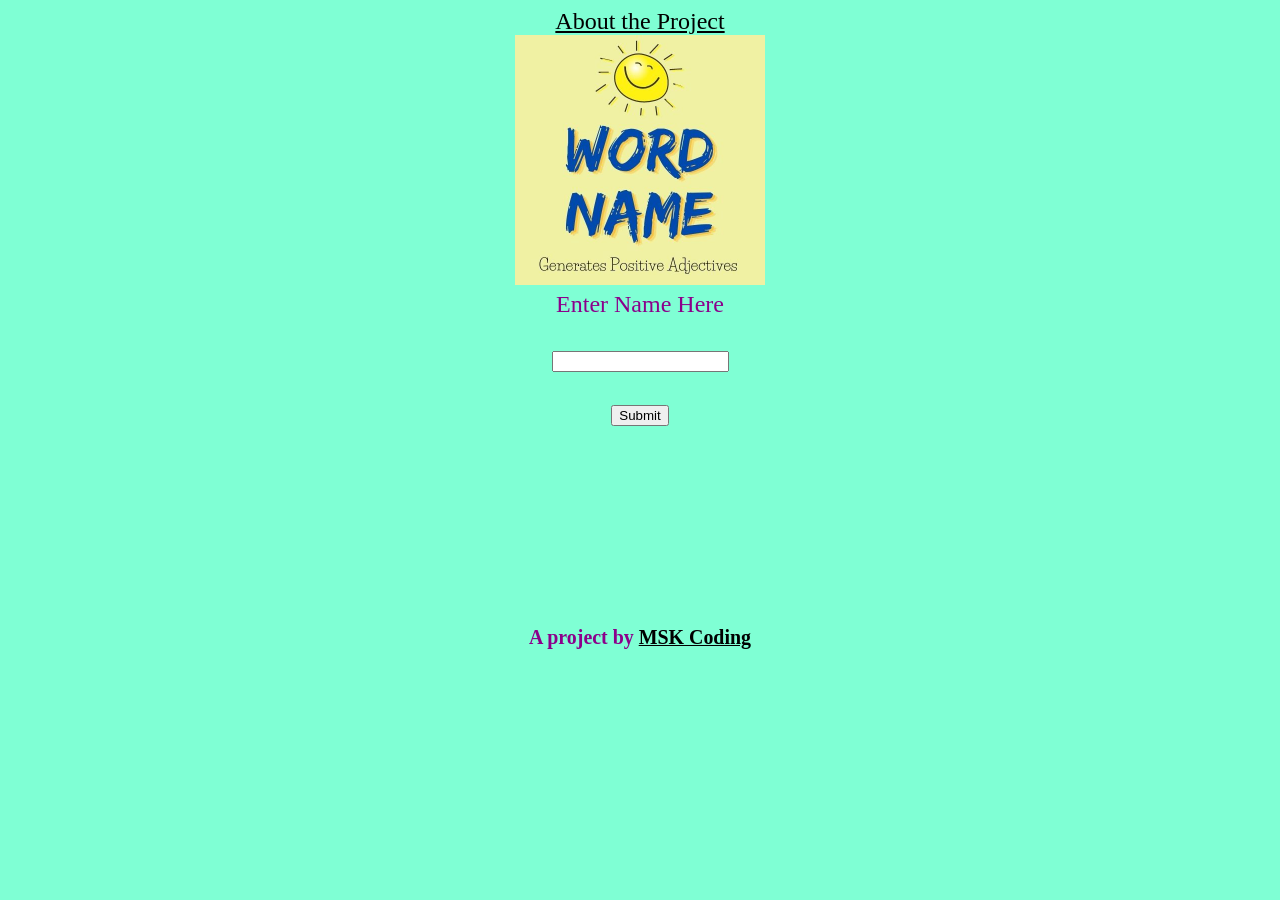
<file: index.html>
<!DOCTYPE html>
<html>

<head>
	<meta charset="utf-8">
	<meta name="viewport" content="width=device-width">
	<title>WordName</title>
	<link href="style.css" rel="stylesheet" type="text/css" />
</head>

<body>
	<script src="script.js"></script>
	<a href="/about.html">About the Project</a><br>
	<img src="/wordname.jpg" width="250" height="250">
	<form onSubmit="return false;">
		<label for="WordName">
			Enter Name Here
		</label>
		<br><br>
		<input type="text" id="WordName" name="WordName">
		<br><br>
		<input onclick="NameWord()" type="submit" value="Submit">
	</form>
	<br><br><br><br><h1 id="nameis"></h1><br>
	<h2 id="Output" class="Output"></h2>
	<h5>A project by <a href="https://www.youtube.com/channel/UCagU2J6aaDelHuccQbYddAg">MSK Coding</a></h5>
  </body>
</html>
</file>
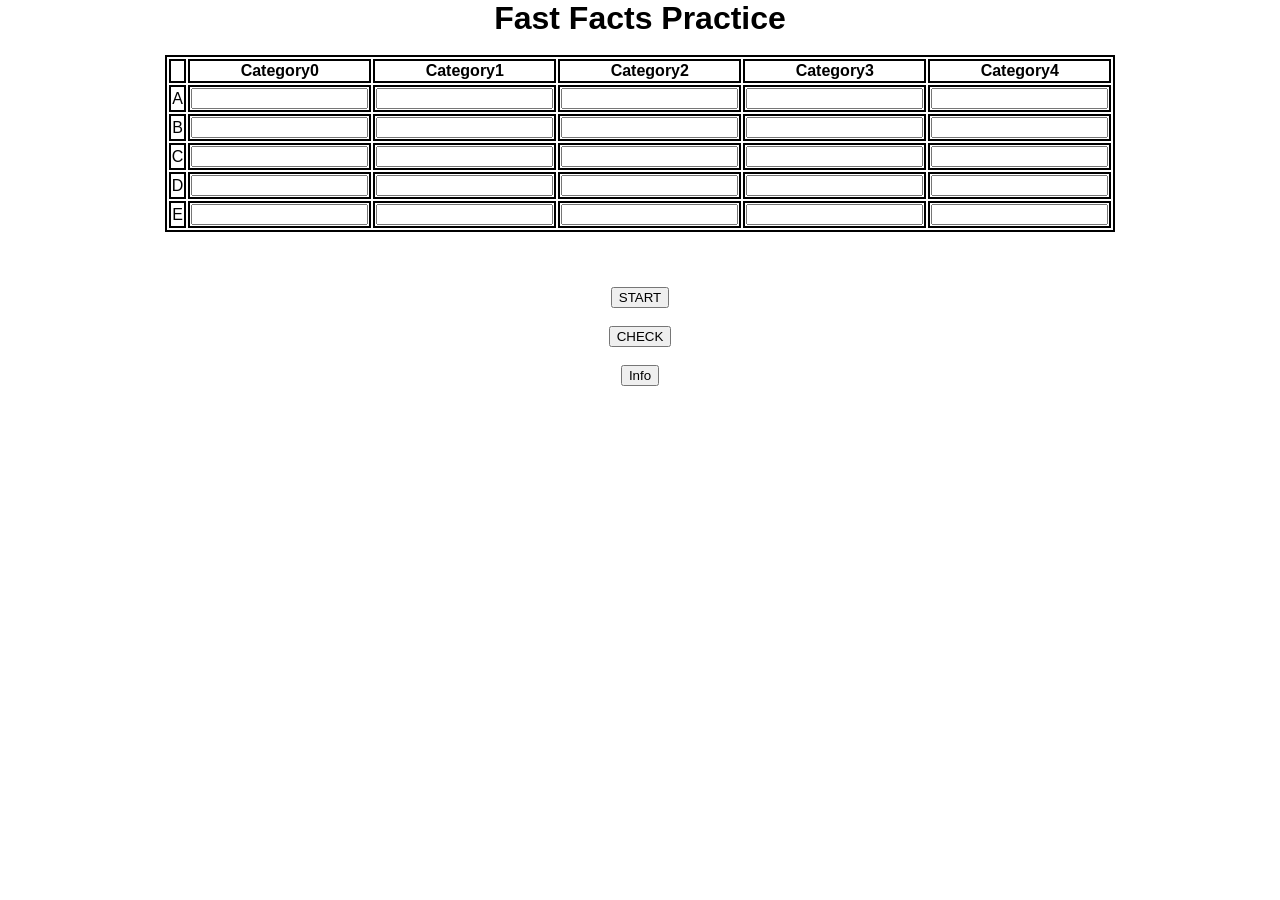
<file: projects/fastfacts/index.html>
<!DOCTYPE html>
<html>

<head>
  <meta charset="utf-8">
  <meta name="viewport" content="width=device-width">
  <title>replit</title>
  <link href="style.css" rel="stylesheet" type="text/css" />
</head>

<body>
  <h1>Fast Facts Practice</h1>
  <br>
  <table>
    <tr>
      <th class="tableheader"></th>
      <th id="category0" class="tableheader">Category0</th>
      <th id="category1" class="tableheader">Category1</th>
      <th id="category2" class="tableheader">Category2</th>
      <th id="category3" class="tableheader">Category3</th>
      <th id="category4" class="tableheader">Category4</th>
    </tr>
    <tr>
      <td class="letter">A</td>
      <td class="fillout"><input type=text id="text11"></input></td>
      <td class="fillout"><input type=text id="text12"></input></td>
      <td class="fillout"><input type=text id="text13"></input></td>
      <td class="fillout"><input type=text id="text14"></input></td>
      <td class="fillout"><input type=text id="text15"></input></td>
    </tr>
    <tr>
      <td class="letter">B</td>
      <td class="fillout"><input type=text id="text21"></input></td>
      <td class="fillout"><input type=text id="text22"></input></td>
      <td class="fillout"><input type=text id="text23"></input></td>
      <td class="fillout"><input type=text id="text24"></input></td>
      <td class="fillout"><input type=text id="text25"></input></td>
    </tr>
    <tr>
      <td class="letter">C</td>
      <td class="fillout"><input type=text id="text31"></input></td>
      <td class="fillout"><input type=text id="text32"></input></td>
      <td class="fillout"><input type=text id="text33"></input></td>
      <td class="fillout"><input type=text id="text34"></input></td>
      <td class="fillout"><input type=text id="text35"></input></td>
    </tr>
    <tr>
      <td class="letter">D</td>
      <td class="fillout"><input type=text id="text41"></input></td>
      <td class="fillout"><input type=text id="text42"></input></td>
      <td class="fillout"><input type=text id="text43"></input></td>
      <td class="fillout"><input type=text id="text44"></input></td>
      <td class="fillout"><input type=text id="text45"></input></td>
    </tr>
    <tr>
      <td class="letter">E</td>
      <td class="fillout"><input type=text id="text51"></input></td>
      <td class="fillout"><input type=text id="text52"></input></td>
      <td class="fillout"><input type=text id="text53"></input></td>
      <td class="fillout"><input type=text id="text53"></input></td>
      <td class="fillout"><input type=text id="text55"></input></td>
    </tr>
  </table>
  <br>
  <br>
  <h3 id="status">
  </h3>
  <button type="button" onclick="FastFacts()" id="start">START</button>
  <br>
  <br>
  <button type='button' onclick="Check()" id="check">CHECK</button>
  <br>
  <br>
  <button onclick="window.location.href = 'info.html';">Info</button>
  <h3 id="time"></h3>
  <script src="https://ajax.googleapis.com/ajax/libs/jquery/3.6.4/jquery.min.js"></script>
  <script type="application/json" src="answers.json"></script>
  <script src="script.js"></script>
</body>

</html>
</file>
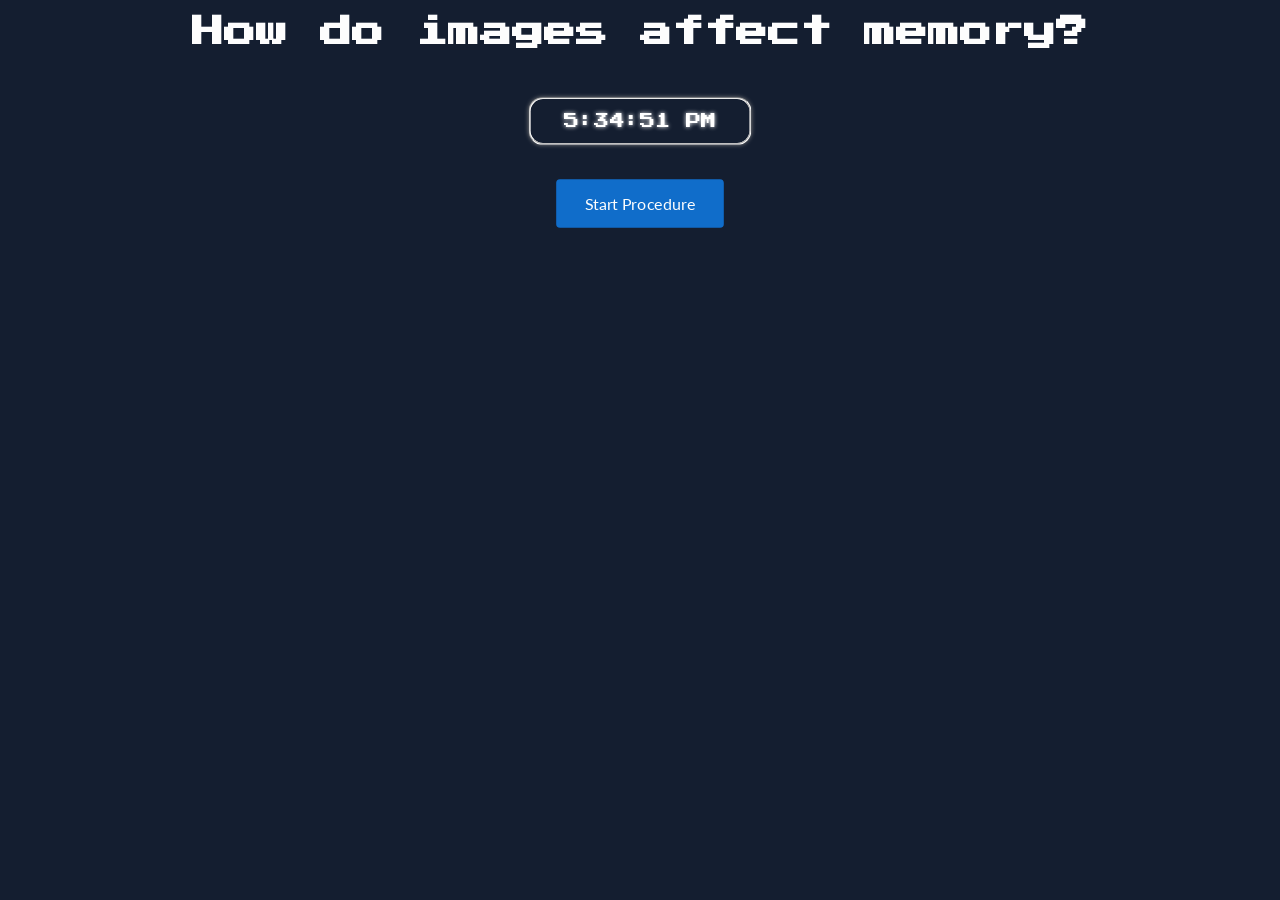
<file: projects/scienceexperiment/index.html>
<!DOCTYPE html>
<html>
  <head>
    <meta charset="utf-8">
    <meta name="viewport" content="width=device-width">
    <title>MD Coding</title>
    <link href="style.css" rel="stylesheet" type="text/css" id="style" />
  </head>
  <body>
      <h1>How do images affect memory?</h1>
      <br>
      <br>
	  <p class="clock"id="demo"></p>
      <br>
      <br>
      <button type="button" onclick="Procedure()" class="darkmode">Start Procedure</button>
	<script src="script.js"></script>
  <br>
  <br>
  </body>

<script>
setInterval(myTimer, 0);

function myTimer() {
  const d = new Date();
  document.getElementById("demo").innerHTML = d.toLocaleTimeString();
}
</script>

</html>
</file>
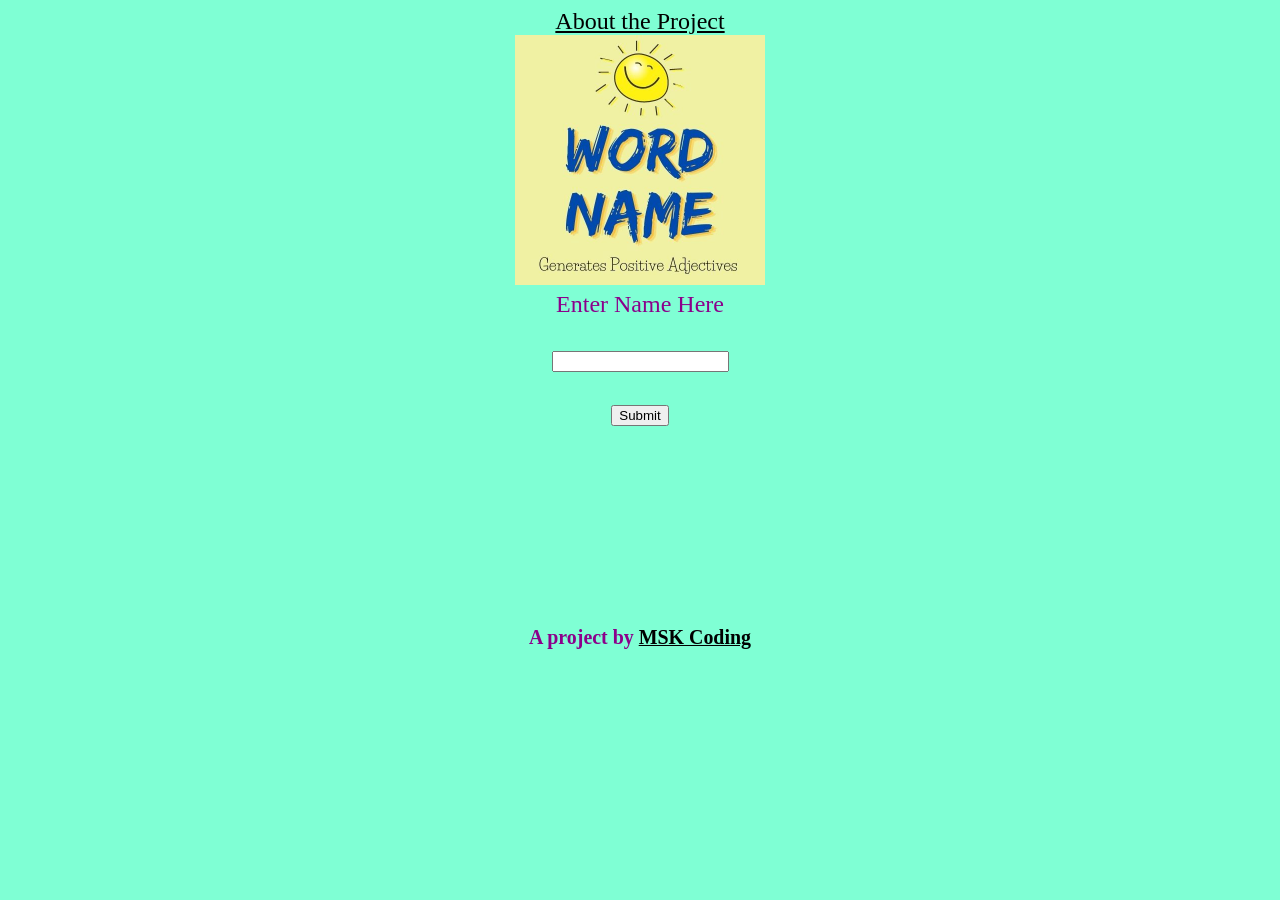
<file: projects/wordname/index.html>
<!DOCTYPE html>
<html>

<head>
	<meta charset="utf-8">
	<meta name="viewport" content="width=device-width">
	<title>WordName</title>
	<link href="style.css" rel="stylesheet" type="text/css" />
</head>

<body>
	<script src="script.js"></script>
	<a href="about.html">About the Project</a><br>
	<img src="wordname.jpg" width="250" height="250">
	<form onSubmit="return false;">
		<label for="WordName">
			Enter Name Here
		</label>
		<br><br>
		<input type="text" id="WordName" name="WordName">
		<br><br>
		<input onclick="NameWord()" type="submit" value="Submit">
	</form>
	<br><br><br><br><h1 id="nameis"></h1><br>
	<h2 id="Output" class="Output"></h2>
	<h5>A project by <a href="https://www.youtube.com/channel/UCagU2J6aaDelHuccQbYddAg">MSK Coding</a></h5>
  </body>
</html>
</file>
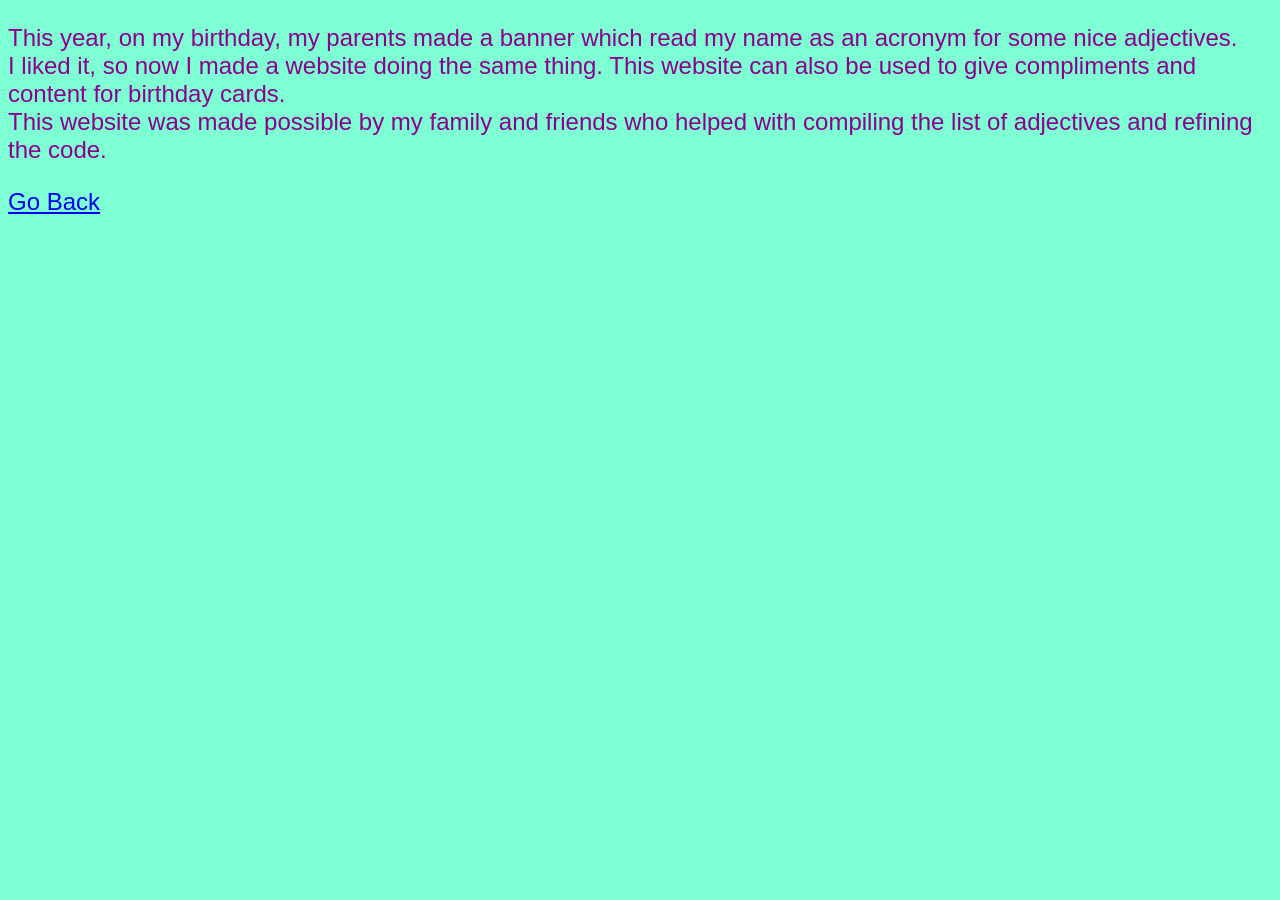
<file: about.html>
<!DOCTYPE html>
<head><link href="about.css" rel="stylesheet" type="text/css" /></head>
<title>About</title>
<body>
	<p>
		This year, on my birthday, my parents made a banner which read my name as an acronym for some nice adjectives.<br> I liked it, so now I made a website doing the same thing. This website can also be used to give compliments and content for birthday cards.<br>This website was made possible by my family and friends who helped with compiling the list of adjectives and refining the code.
	</p>
	<a href="/index.html">Go Back</a>
</body>
</file>
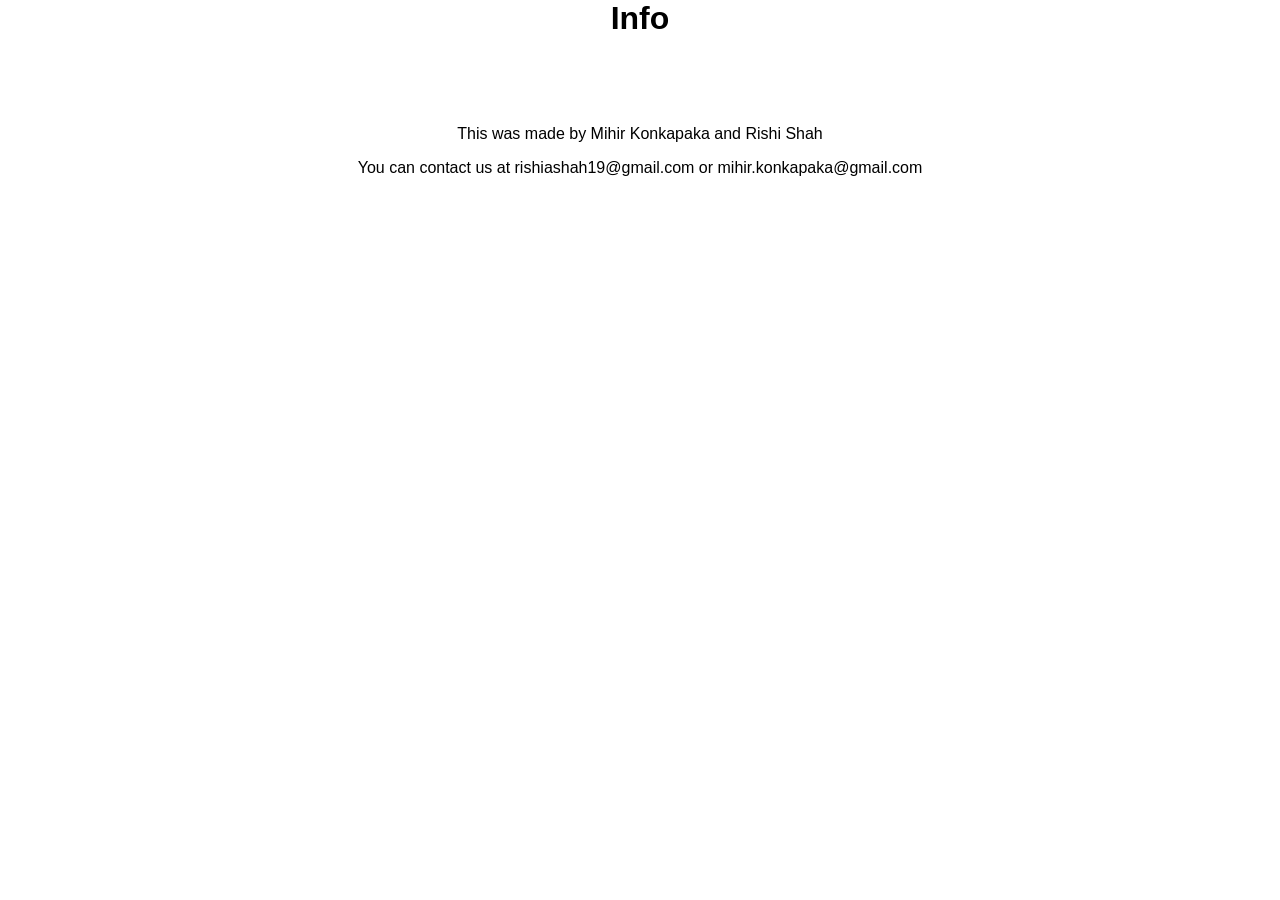
<file: projects/fastfacts/info.html>
<!DOCTYPE html>
<html>

<head>
  <title>Fast Facts</title>
  <link href="style.css" rel="stylesheet" type="text/css" />
</head>

<body>
  <h1>Info</h1>
  <br>
  <br>
  <br>
  <br>
  <p>This was made by Mihir Konkapaka and Rishi Shah</p>
  <p>You can contact us at rishiashah19@gmail.com or mihir.konkapaka@gmail.com</p>
</body>

</html>
</file>
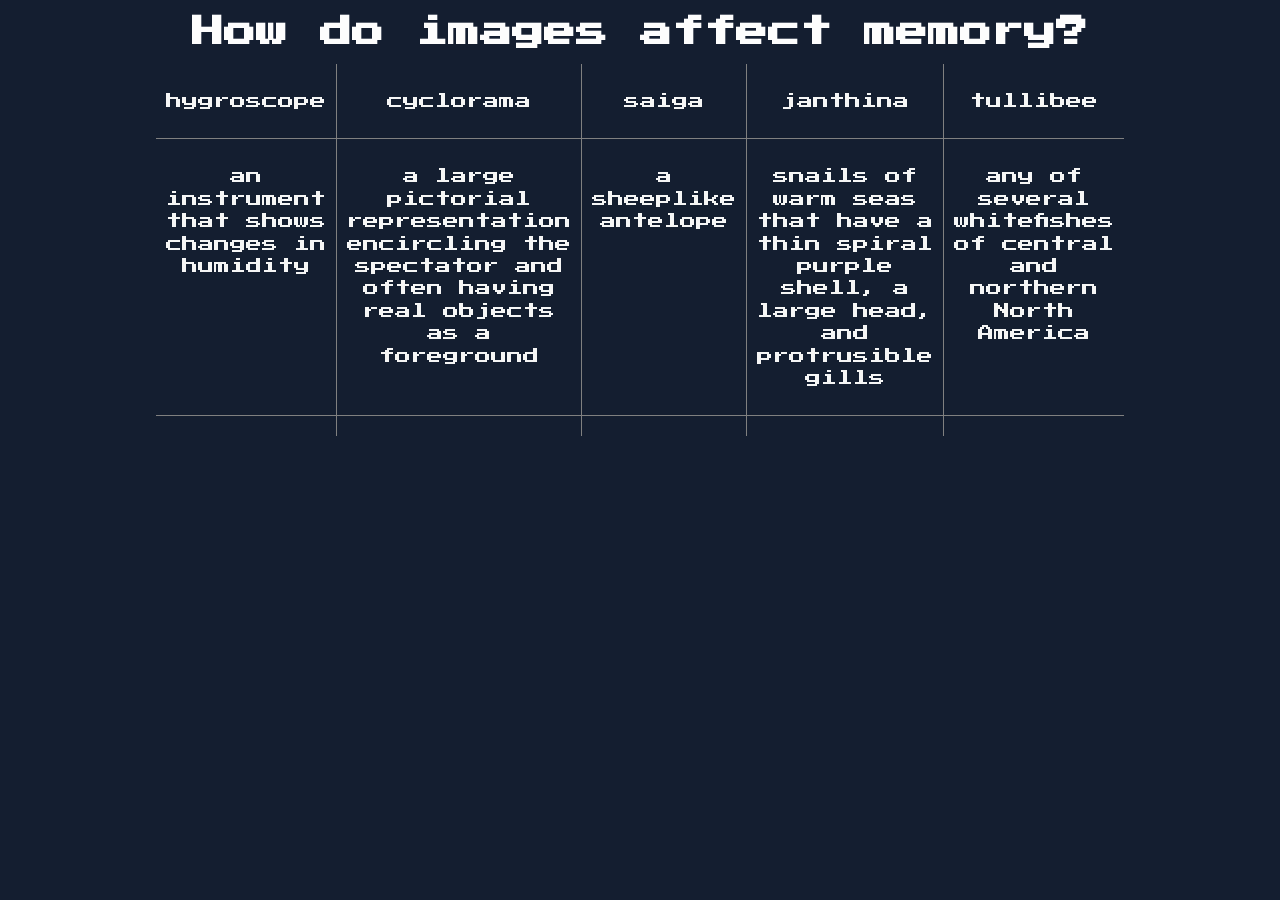
<file: projects/scienceexperiment/procedure.html>
<!DOCTYPE html>
<html>
  <head>
    <meta charset="utf-8">
    <meta name="viewport" content="width=device-width">
    <title>MD Coding</title>
    <link href="style.css" rel="stylesheet" type="text/css" id="style" />
  </head>
  <body>
      <h1>How do images affect memory?</h1>
<table rules=all id = "wordtable">
  <tr>
    <td><p id="Word1"></p></td>
    <td><p id="Word2"></p></td>
    <td><p id="Word3"></p></td>
    <td><p id="Word4"></p></td>
    <td><p id="Word5"></p></td>
  </tr>
  <tr>
    <td><p id="def1"></p></td>
    <td><p id="def2"></p></td>
    <td><p id="def3"></p></td>
    <td><p id="def4"></p></td>
    <td><p id="def5"></p></td>
  </tr>
  <tr>
    <td><img id="img1" width=300 height=600></img></td>
    <td><img id="img2" height=300></img></td>
    <td><img id="img3" width=300 height=600></img></td>
    <td><img id="img4" width=300 height=600></img></td>
    <td><img id="img5" width=300 height=600></img></td>
  </tr>
</table>
      <button onclick="" id="nextbutton"></button>
      <script src="procedure.js"></script>
  </body>

</html>
</file>
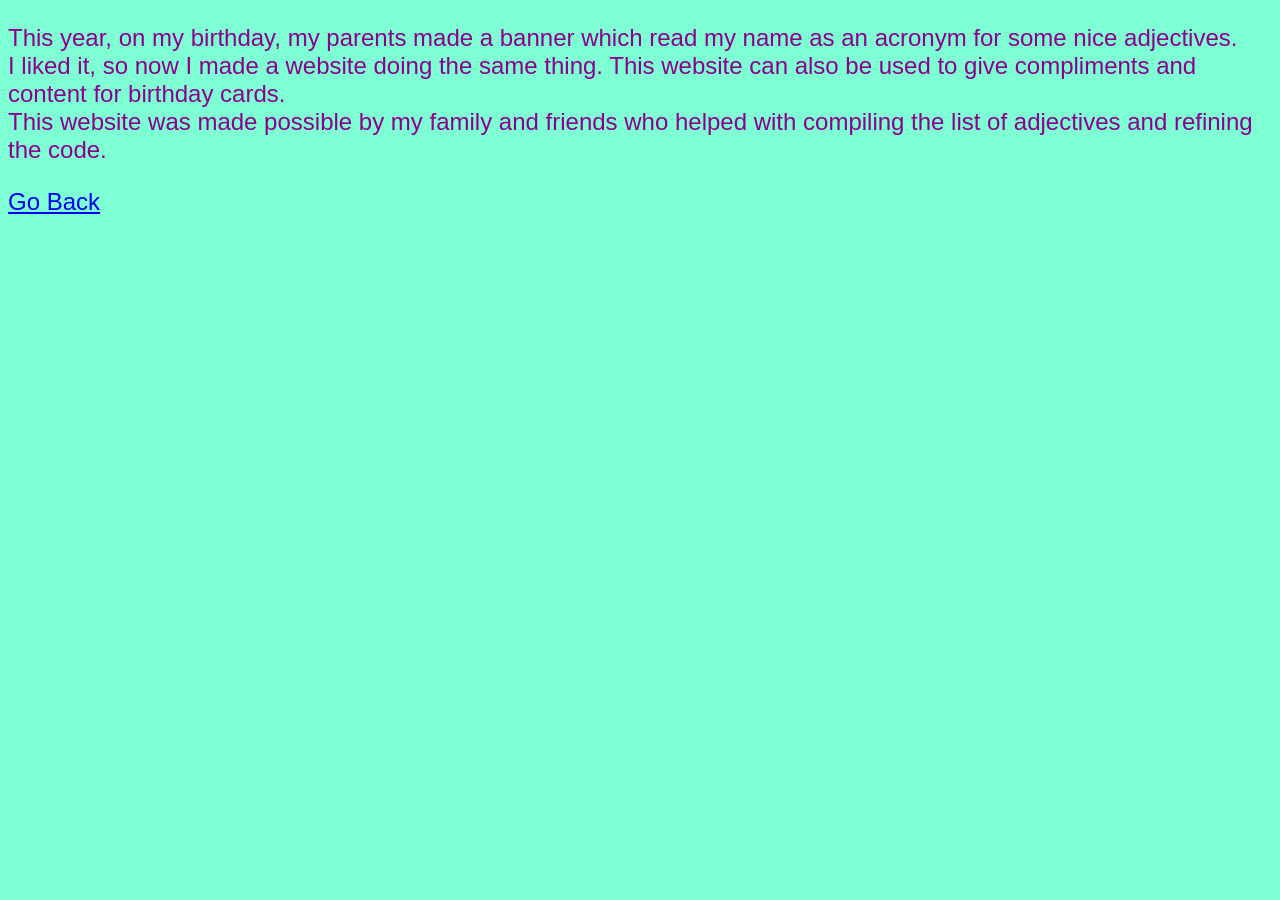
<file: projects/wordname/about.html>
<!DOCTYPE html>
<head><link href="about.css" rel="stylesheet" type="text/css" /></head>
<title>About</title>
<body>
	<p>
		This year, on my birthday, my parents made a banner which read my name as an acronym for some nice adjectives.<br> I liked it, so now I made a website doing the same thing. This website can also be used to give compliments and content for birthday cards.<br>This website was made possible by my family and friends who helped with compiling the list of adjectives and refining the code.
	</p>
	<a href="index.html">Go Back</a>
</body>
</file>
<file: style.css>
body{
	text-align: center;
	background-color: aquamarine;
	color:  darkmagenta;
	font-family:  Georgia, 'Times New Roman', Times, serif;
	font-size:  150%;
}
h2{
	text-align: left;
	width: 10%;
	margin: auto;
}
a{
	color:black;
	text-align: left;
}
img{
	position: relative;
}
</file>
<file: projects/fastfacts/style.css>
html, body {
    height: 100%;
    width: 100%;
    margin: auto;
    text-align: center;
    font-family: 'Trebuchet MS', sans-serif;
}

table,tr, td, th {
    margin-left: auto;
    margin-right: auto;
    border: 2px solid black;
    border-collapse: seperate;
    text-align: center;
}



h3 {
  color: 'black';
}

h1 {
    margin: auto;
}
</file>
<file: projects/scienceexperiment/style.css>
@import url("https://fonts.googleapis.com/css2?family=Limelight&display=swap");
@import url("https://fonts.googleapis.com/css2?family=Press+Start+2P&display=swap");
@import url("https://fonts.googleapis.com/css2?family=Lato:wght@400;700&display=swap");
@import url("https://fonts.googleapis.com/css2?family=Lato:wght@400;700&display=swap");
body {
  --clock-hover: white;
  --text-color: rgb(255, 255, 255);
  --clock-hover-border: salmon;
  --clock-hover-text:black;
  --clock-color: #141e30;
  --clock-border: white;
  --text-shadow: 0px 0px 5px var(--clock-hover);
  --primary-text-color: #fdfdfd;
  --accent-color: #1e90ff;
  --accent-color-hover: #106dca;
  --accent-color-focus: #50a6fc;
}
iframe {
  border-radius: 5px;
  border: none;
}
:root {
  --secondary-color: #292929;
  --secondary-color-hover: #464950;
  --secondary-text-color: #b4bbc3;
  --border-color: rgba(74 77 81 / 0.1);
  --font-family: "Lato", sans-serif;
}

h1, h2, h3, h4, h5, h6, a, button, ul, ol, blockquote, .square, .circle, .triangle, .card, hr {
  margin: 16px 0;
  color: var(--primary-text-color);
}

button {
  display: block;
  background: var(--accent-color);
  border: none;
  border-radius: 4px;
  padding: 15px 30px;
  cursor: pointer;
  font-family: var(--font-family);
  color: var(--primary-text-color);
  transition: background 0.3s, transform 0.3s, border 0s;
  font-size: 17px;
}

button:hover {
  background: var(--accent-color-hover);
  transform: scale(1.05);
  transition: 1s;
}
button:not(hover) {
	background: var(--accent-color-hover);
  transform: scale(calc(1/1.05));
  transition: 1s;
}

button:focus {
  box-shadow: 0 0 0 3px var(--accent-color-focus);
}

button:active {
  transform: scale(1.05);
  transition: 0.1s;
}

button.secondary {
  background: var(--secondary-color-hover);
}

button.secondary:hover {
  background: var(--secondary-color);
}

button.border {
  background: transparent;
  border: 2px solid var(--accent-color);
  color: var(--accent-color);
  padding: 8px;
}

button.border:hover {
  background: var(--accent-color);
  border: none;
  color: var(--primary-text-color);
  padding: 10px;
}

button.large {
  padding: 20px;
  font-size: 20px;
}

button.pill {
  padding: 10px 30px;
  border-radius: 20px;
}

button.disabled {
  background: var(--secondary-color);
  cursor: not-allowed;
  color: var(--secondary-text-color);
}

button.disabled:active {
  transform: none;
}

.clock {
  margin: auto;
  padding: 15px;
  border: 2px;
  border-color: var(--clock-border);
  border-style: groove;
  color: var(--text-color);
  box-shadow: 0px 0px 5px grey;
  text-shadow: var(--text-shadow);
  border-radius: 15px;
  width: 200px;
  font-family: "Press Start 2P", cursive;
  background: var(--clock-color);
  /* fallback for old browsers */
}

.clock:hover {
  transform: scale(1.05);
  transition: 1s;
  margin: auto;
  padding: 15px;
  border: 2px;
  border-color: var(--clock-hover-border);
  border-style: solid;
  color: var(--clock-hover-border);
  box-shadow: 5px 5px 5px var(--clock-hover-border);
  background: var(--clock-hover);
  /* fallback for old browsers */
  border-radius: 15px;
  width: 200px;
  font-family: "Press Start 2P", cursive;
}

.clock:not(:hover) {
  transform: scale(calc(1/1.05));
  transition: 1s;
}

body {
  text-align: center;
  font-family: "Press Start 2P";
  background: var(--clock-color);
  margin: 0;
  height: 100%;
  background-repeat: no-repeat;
  background-attachment: fixed;
  color: whitesmoke;
}

.darkmode {
  margin: auto;
}
#nextbutton {
    margin: auto;
    ta: center;
}
#wordtable{
    margin: auto;
    width: 5px;
    height: 100px;
    border-spacing: 100;

}

img {
    object-fit: contain;
    vertical-align:top;
}
td {
   vertical-align:top;
   line-height: 1.4;
   padding: 10px;
}
</file>
<file: projects/wordname/style.css>
body{
	text-align: center;
	background-color: aquamarine;
	color:  darkmagenta;
	font-family:  Georgia, 'Times New Roman', Times, serif;
	font-size:  150%;
}
h2{
	text-align: left;
	width: 10%;
	margin: auto;
}
a{
	color:black;
	text-align: left;
}
img{
	position: relative;
}
</file>
<file: about.css>
body{
	text-align: left;
	background-color:aquamarine;
	color:  darkmagenta;
	font-family:'Segoe UI', Tahoma, Geneva, Verdana, sans-serif;
	font-size:  150%;
}
</file>
<file: projects/wordname/about.css>
body{
	text-align: left;
	background-color:aquamarine;
	color:  darkmagenta;
	font-family:'Segoe UI', Tahoma, Geneva, Verdana, sans-serif;
	font-size:  150%;
}
</file>
